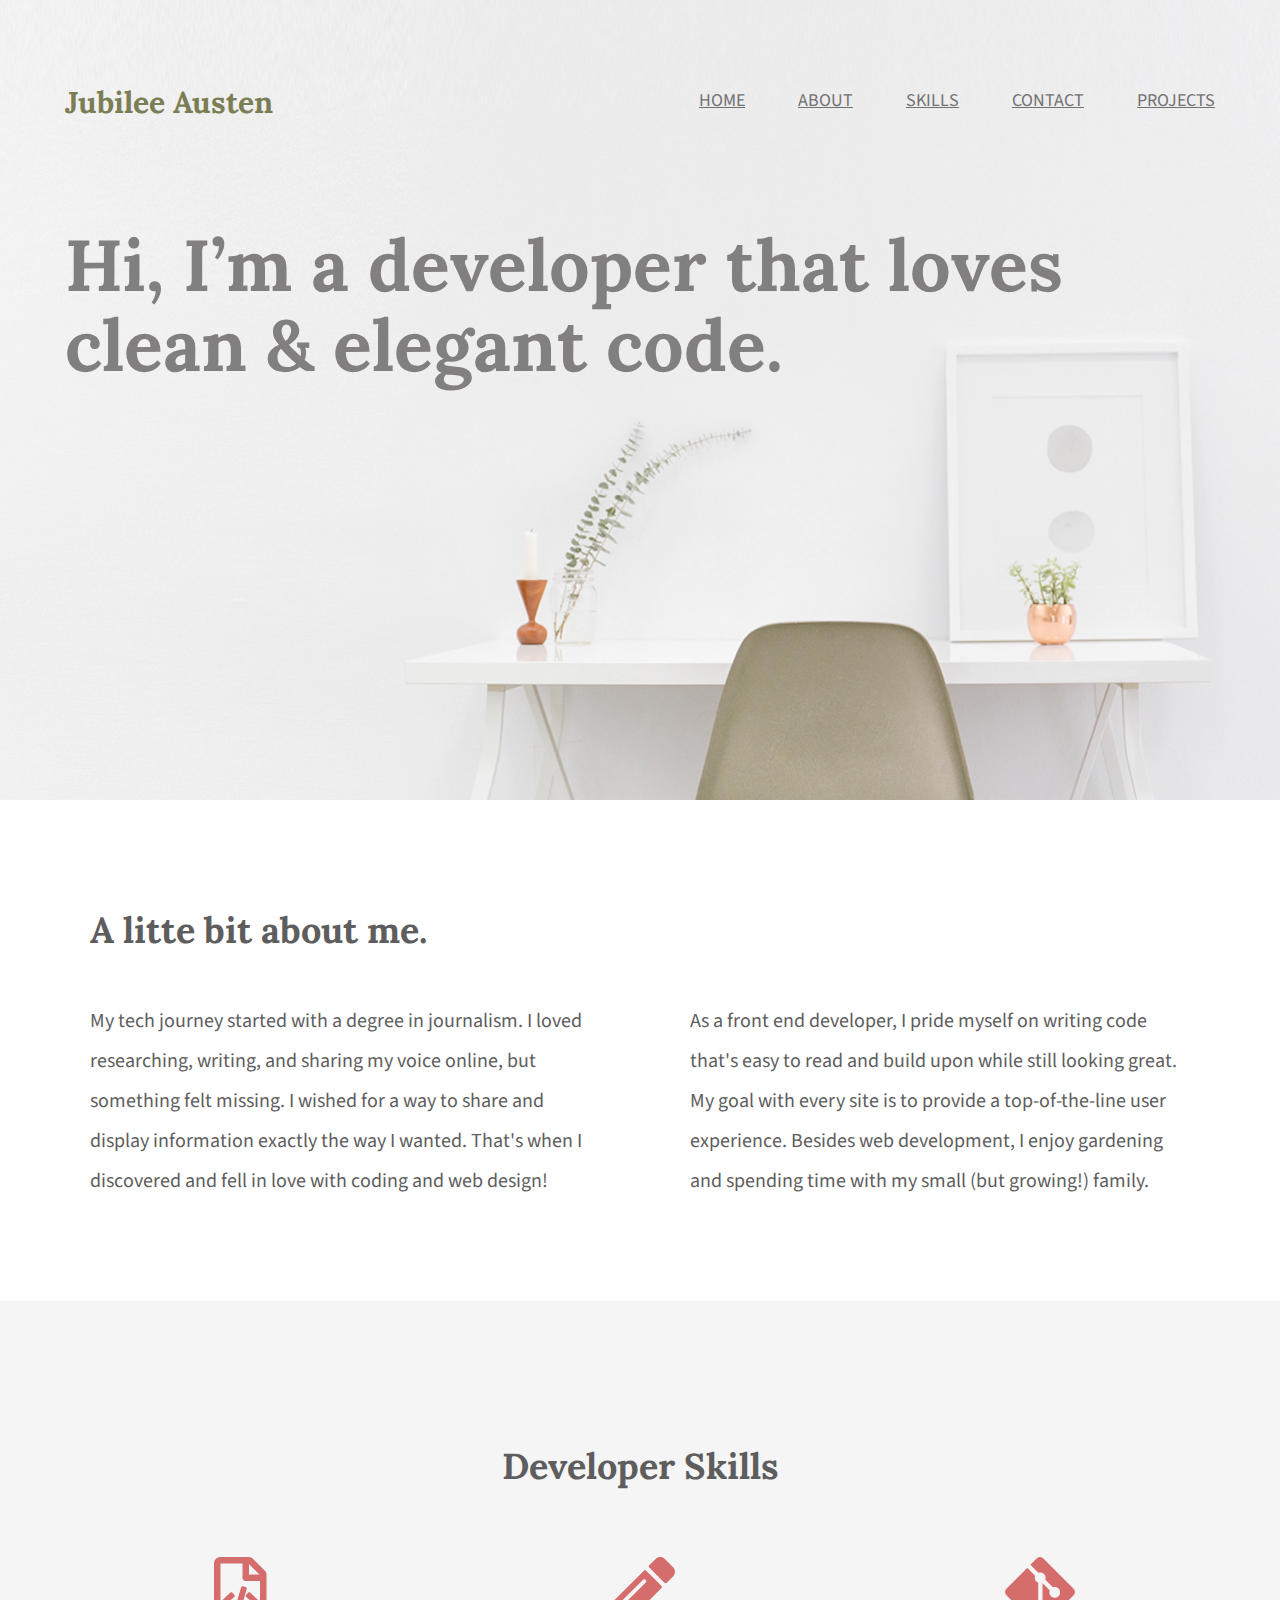
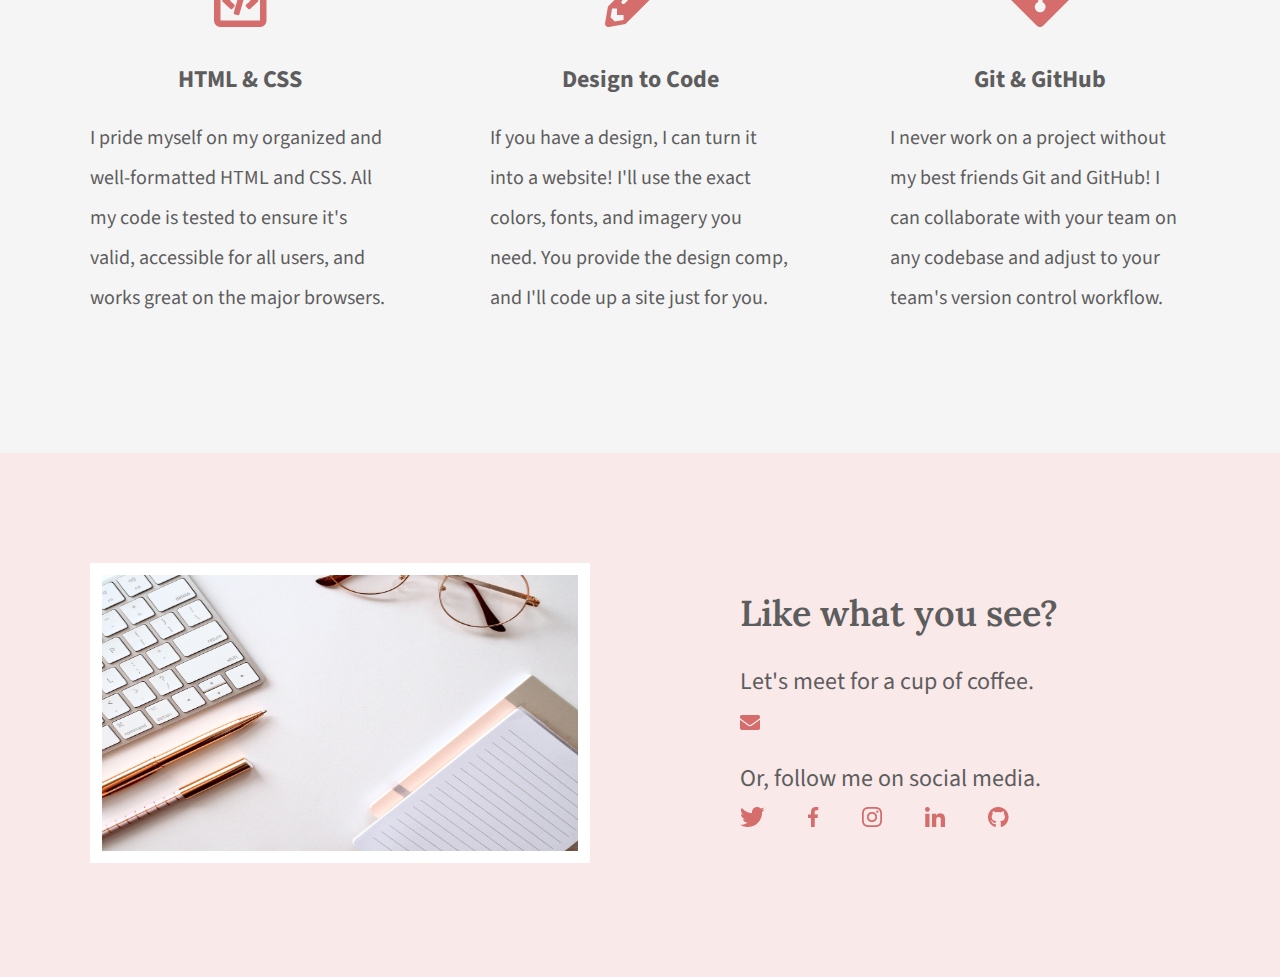
<file: index.html>
<!DOCTYPE html>
<html lang="en">

<head>
    <meta charset="UTF-8">
    <title>Jubilee Austen | Portfolio</title>
    <link rel="stylesheet" href="css/normalize.css">
    <link rel="stylesheet" href="css/main.css">
    <link rel="preconnect" href="https://fonts.googleapis.com">
    <link rel="preconnect" href="https://fonts.gstatic.com" crossorigin>
    <link
        href="https://fonts.googleapis.com/css2?family=Lora:wght@400;600;700&family=Source+Sans+Pro:wght@400;600;700&display=swap"
        rel="stylesheet">
</head>

<body>

    <header class="homepage-hero">
        <div class="content-wrapper">
            <h1>Jubilee Austen</h1>
            <nav>
                <ul>
                    <li><a href="#">Home</a></li>
                    <li><a href="#about">About</a></li>
                    <li><a href="#skills">Skills</a></li>
                    <li><a href="#contact">Contact</a></li>
                    <li><a href="projects/index.html">Projects</a></li>

                </ul>
            </nav>
            <h2>Hi, I’m a developer that loves clean & elegant code.</h2>
        </div>
    </header>


    <Main>
        <section id="about">
            <div class="content-wrapper">
                <h2>A litte bit about me.</h2>
                <p>
                    My tech journey started with a degree in journalism. I loved researching,
                    writing, and sharing my voice online, but something felt missing. I wished
                    for a way to share and display information exactly the way I wanted. That's
                    when I discovered and fell in love with coding and web design!
                </p>
                <p>
                    As a front end developer, I pride myself on writing code that's easy to read
                    and build upon while still looking great. My goal with every site is to provide
                    a top-of-the-line user experience. Besides web development, I enjoy
                    gardening and spending time with my small (but growing!) family.
                </p>



            </div>

        </section>


        <section id="skills">
            <div class="content-wrapper">
                <H2>Developer Skills</H2>
                <div class="skill-list">
                    <img src="img/html-icon.png" alt="html logo">
                    <h3>HTML & CSS </h3>
                    <p>

                        I pride myself on my organized and well-formatted HTML and CSS. All my
                        code is tested to ensure it's valid, accessible for all users, and works great
                        on the major browsers.


                    </p>

                </div>

                <div class="skill-list">
                    <img src="img/pencil-icon.png" alt="pencil icon">
                    <h3>Design to Code </h3>
                    <p>
                        If you have a design, I can turn it into a website! I'll use the exact colors,
                        fonts, and imagery you need. You provide the design comp, and I'll code up
                        a site just for you.
                    </p>

                </div>

                <div class="skill-list">
                    <img src="img/git-icon.png" alt="git logo">
                    <h3>Git & GitHub </h3>
                    <p>
                        I never work on a project without my best friends Git and GitHub! I can
                        collaborate with your team on any codebase and adjust to your team's
                        version control workflow.
                    </p>

                </div>

            </div>

        </section>
    </Main>


    <footer id="contact">
        <div class="content-wrapper">

            <div class="contact-image">
                <img src="img/jess-bailey-q10VITrVYUM-unsplash.jpg" alt="clean work station"   id="contact-img">
            </div>
            <div class="contact-info">
                <h2>Like what you see?</h2>

                <h3 id="email-header">Let's meet for a cup of coffee.</h3>

                <a href="mailto:hi@Jubileeausten.com" id="mail-link"> <img src="img/envelope.png" alt="envelope" id="envelope-icon"> </a>


                <h3 id="socialmedia-header">Or, follow me on social media.</h3>
                <ul>
                    <li><a><img src="img/twitter.png" alt="twitter logo"></a></li>
                    <li><a><img src="img/facebook.png" alt="facebook logo"></a></li>
                    <li><a><img src="img/instagram.png" alt="instagram logo"></a></li>
                    <li><a><img src="img/linkedin.png" alt="linkedin logo"></a></li>
                    <li><a><img src="img/github.png" alt="github logo"></a></li>

                </ul>

            </div>

        </div>

    </footer>

</body>

</html>
</file>
<file: css/main.css>
/****** Global Styles ******/
body {
    font-family: 'Source Sans Pro', sans-serif;
    color: #5e5d5e;
}

.content-wrapper {
    width: 1200px;
    margin: 0 auto;
    overflow: auto;
}

/****** Header Styles ******/
.homepage-hero {
    background: url('../img/full-background.png'), #f9efef;
    background-size: cover;
    background-position: center;
    height: 800px;
}

header h1 {
    float: left;
    width: 300px;
    font-family: 'Lora', serif;
    font-size: 30px;
    color: #7b7e54;
    padding: 65px 0 65px 25px;
}

header nav {
    width: 800px;
    float: right;
    text-align: right;
    padding: 75px 25px 75px 0;
}

nav ul li {
    display: inline-block;
}

nav ul li a {
    text-transform: uppercase;
    font-size: 18px;
    color: #727172;
    padding-left: 50px;
}

header h2 {
    width: 1000px;
    clear: both;
    font-family: 'Lora', serif;
    font-size: 72px;
    line-height: 80px;
    color: #817f80;
    padding: 20px 0 20px 25px;
}

/****** About Styles ******/
#about .content-wrapper {
    padding: 80px 0;
}

#about h2 {
    font-family: 'Lora', serif;
    font-size: 36px;
    padding-left: 50px;
}

#about p {
    float: left;
    width: 500px;
    font-size: 20px;
    line-height: 40px;
    padding: 0 50px;
}

/****** Skill Styles ******/
#skills {
    background: #f5f5f5;
    text-align: center;
}

#skills .content-wrapper {
    padding: 115px 0;
}

#skills .skill-list {
    float: left;
    width: 300px;
    padding: 0 50px;
}

#skills h2 {
    font-family: 'Lora', serif;
    font-size: 36px;
    padding-bottom: 40px;
}

#skills h3 {
    font-size: 24px;
    line-height: 36px;
    margin: 30px 0 20px 0;
}

#skills p {
    font-size: 20px;
    line-height: 40px;
    text-align: left;
}

/****** Contact Styles ******/
#contact {
    background: #f9e9e9;
}

#contact .content-wrapper {
    padding: 110px 0;
}

#contact .contact-image {
    float: left;
    width: 600px;
}

#contact #contact-img {
    width: 500px;
    height: 300px;
    border: 12px solid #ffffff;
    margin: 0 50px;
    box-sizing: border-box;
}

#contact .contact-info {
    float: left;
    width: 600px;
    padding-left: 100px;
    box-sizing: border-box;
}

#contact h2 {
    font-family: "Lora", serif;
    font-weight: 600;
    font-size: 36px;
    margin: 30px 0;
}

#contact h3 {
    font-size: 24px;
    font-weight: 400;
    line-height: 36px;
}

#contact #email-header {
    margin-bottom: 5px;
}

#contact #socialmedia-header {
    margin: 20px 0 5px 0;
}

#contact #envelope {
    padding-right: 10px;
}

#contact a {
    text-decoration: none;
    color: #5e5d5e;
    font-size: 24px;
    line-height: 36px;
}

#contact ul {
    margin-top: 0;
    padding-left: 0;
}

#contact ul li {
    display: inline-block;
}

#contact ul img {
    padding-right: 40px;
}

/****** Projects Page Styles ******/
/****** Projects Page Header Styles ******/
header.extra-hero {
    background: #f9efef;
}

/****** Projects Page Projects Styles ******/
#projects {
    background: #f5f5f5;
    text-align: center;
}
#projects .content-wrapper {
    padding: 115px 0;
}

#projects .project-piece {
    float: left;
    width: 300px;
    padding: 0 50px;
}

#projects h2 {
    font-family: 'Lora', serif;
    font-size: 36px;
    padding-bottom: 40px;
}

#projects img {
    width: 300px;
    padding-bottom: 30px;
}

#projects h3 {
    font-size: 24px;
    line-height: 36px;
}

#projects p {
    font-size: 20px;
    line-height: 40px;
    text-align: left;
}
</file>
